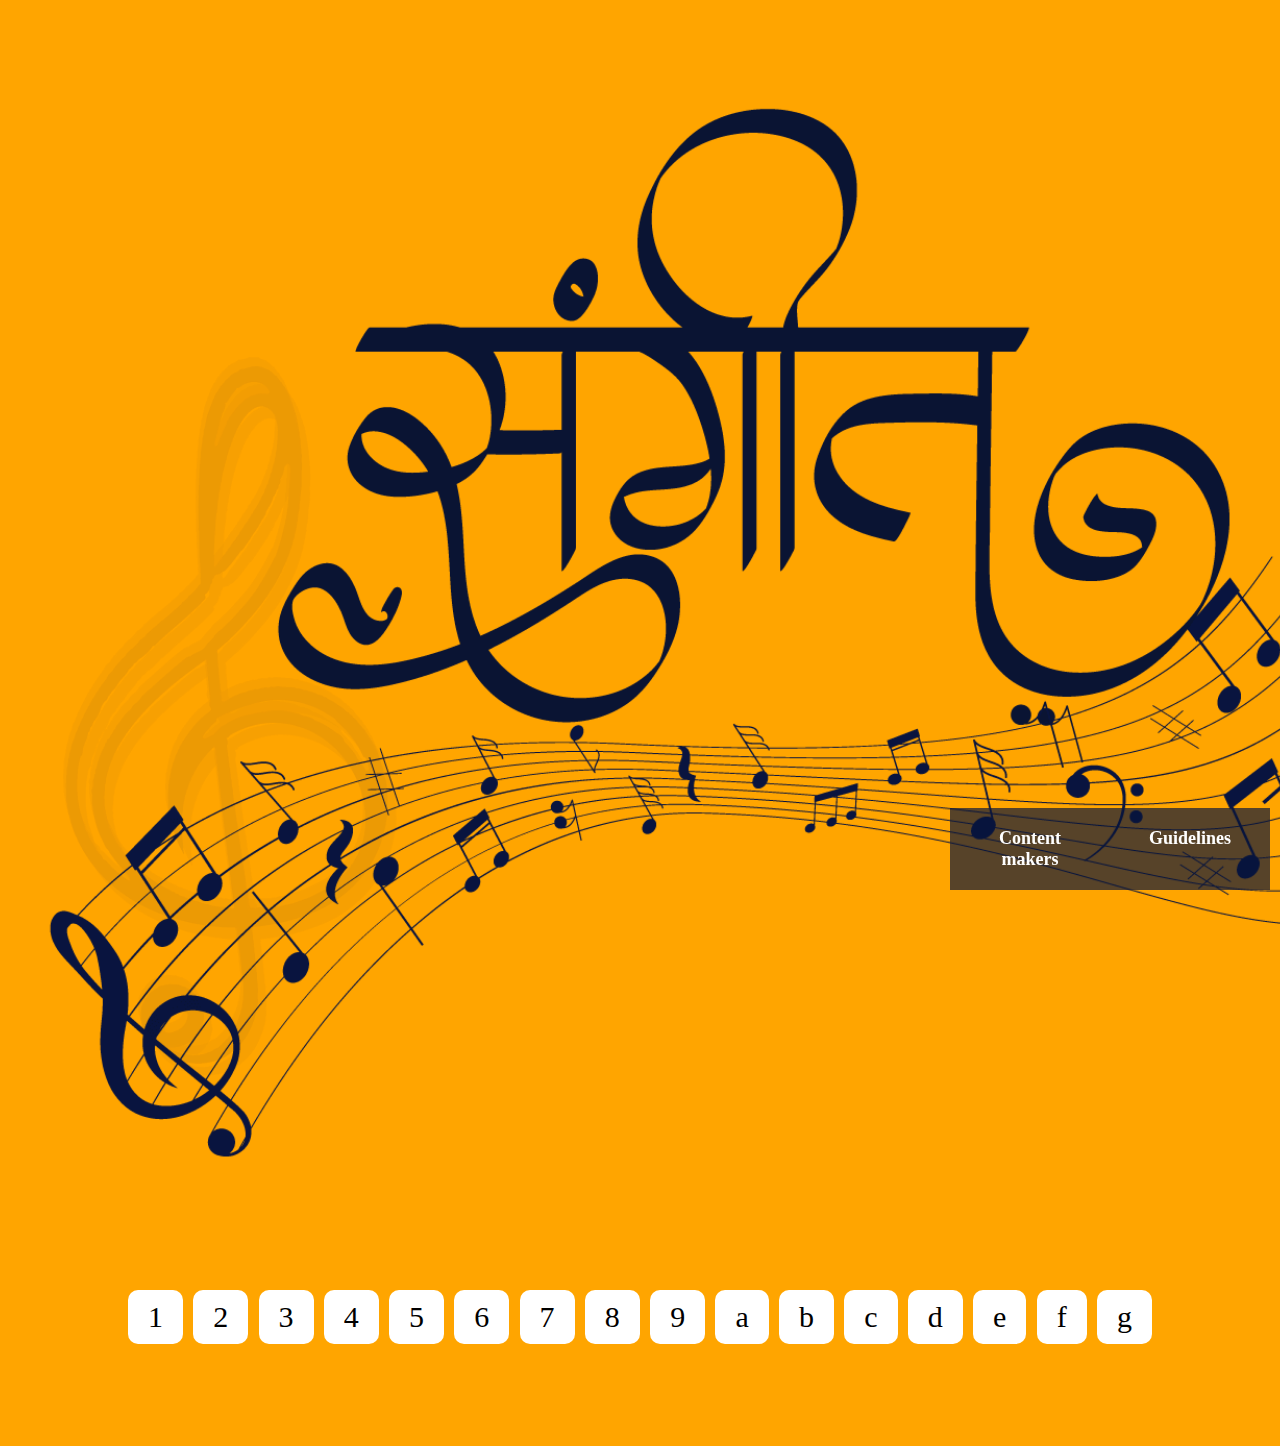
<file: index.html>
<!DOCTYPE html>
<html lang="en">
<head>
    <meta charset="UTF-8">
    <meta name="viewport" content="width=device-width, initial-scale=1.0">
    <link rel="icon" href="favicon1.png" type="image/x-icon">
    <title>संगीत</title>
<link rel="stylesheet" href="style.css">
</head>
<body >
    <header>
        <div id="makers">
            <a href="cont.html"><h4>Content makers</h4></a>
            <a href="guide.html"><h4>Guidelines</h4></a>
        </div>
        <div id="sangeet-logo">
            <img src="Sangeet.png" alt="">
        </div>
        
    </header>
    <ul>
        <div id="keys">        
        <li class="key" data-key="1">1</li>
        <li class="key" data-key="2">2</li>
        <li class="key" data-key="3">3</li>
        <li class="key" data-key="4">4</li>
        <li class="key" data-key="5">5</li>
        <li class="key" data-key="6">6</li>
        <li class="key" data-key="7">7</li>
        <li class="key" data-key="8">8</li>
        <li class="key" data-key="9">9</li>
        <li class="key" data-key="a">a</li>
        <li class="key" data-key="b">b</li>
        <li class="key" data-key="c">c</li>
        <li class="key" data-key="d">d</li>
        <li class="key" data-key="e">e</li>
        <li class="key" data-key="f">f</li>
        <li class="key" data-key="g">g</li>
    </ul>

</div>
</body>
<script>
    // function change_makers(){
    //     document.getElementById('makers').style.border="2px solid yellow"
    // }
    let keyPiano ={
        '1':'audio/1.mp3',
        '2':'audio/2.mp3',
        '3':'audio/3.mp3',
        '4':'audio/4.mp3',
        '5':'audio/5.mp3',
        '6':'audio/6.mp3',
        '7':'audio/7.mp3',
        '8':'audio/8.mp3',
        '9':'audio/9.mp3',
        'g':'audio/10.mp3',
        'a':'audio/a.mp3',
        'b':'audio/b.mp3',
        'c':'audio/c.mp3',
        'd':'audio/d.mp3',
        'e':'audio/e.mp3',
        'f':'audio/f.mp3',
        'g':'audio/g.mp3',

    };
 
    document.addEventListener('keydown',
    (event) => playPiano(event.key)
    );
    function playPiano(key){
        audio = new Audio(keyPiano[key]);
        audio.play();
    }

    
</script>
</html>
</file>
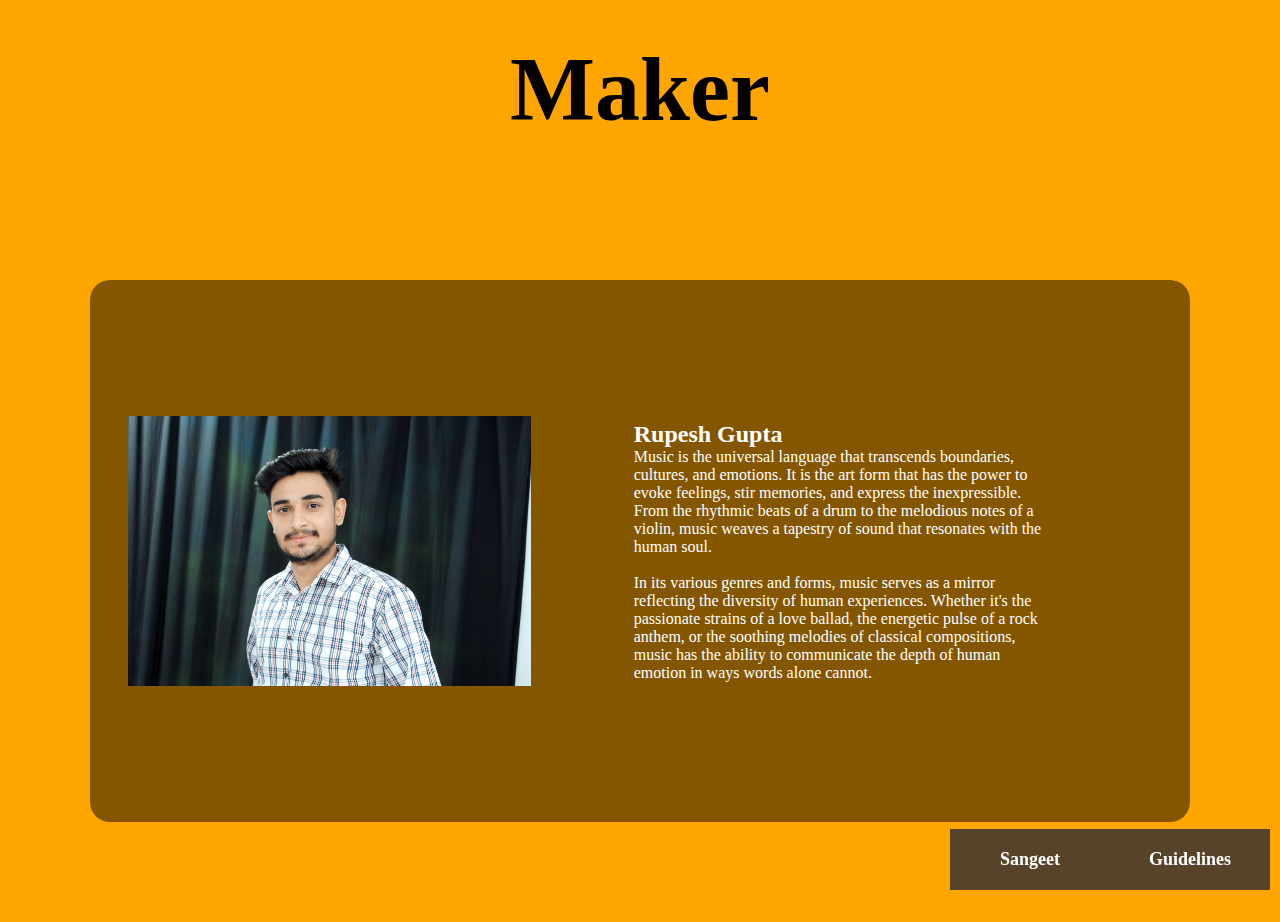
<file: cont.html>
<!DOCTYPE html>
<html lang="en">
<head>
    <meta charset="UTF-8">
    <meta name="viewport" content="width=device-width, initial-scale=1.0">
    <title>Document</title>
    <link rel="stylesheet" href="style.css">
</head>
<body>
    <header>
        <div id="makers">
            <a href="index.html"><h4>Sangeet</h4></a>
            <a href="guide.html"><h4>Guidelines</h4></a>
        </div>
        <h1 id="makers_head">Maker</h1>
    </header>
    <div id="main_sec">
       <div class="cand">
        <img src="ruparani.jpg" alt="">
        <div id="candi">
            <h2>Rupesh Gupta</h2>
            <p>Music is the universal language that transcends boundaries, cultures, and emotions. It is the art form that has the power to evoke feelings, stir memories, and express the inexpressible. From the rhythmic beats of a drum to the melodious notes of a violin, music weaves a tapestry of sound that resonates with the human soul. <br><br>

                In its various genres and forms, music serves as a mirror reflecting the diversity of human experiences. Whether it's the passionate strains of a love ballad, the energetic pulse of a rock anthem, or the soothing melodies of classical compositions, music has the ability to communicate the depth of human emotion in ways words alone cannot.</p>
        </div>
       </div>
    </div>
</body>
</html>
</file>
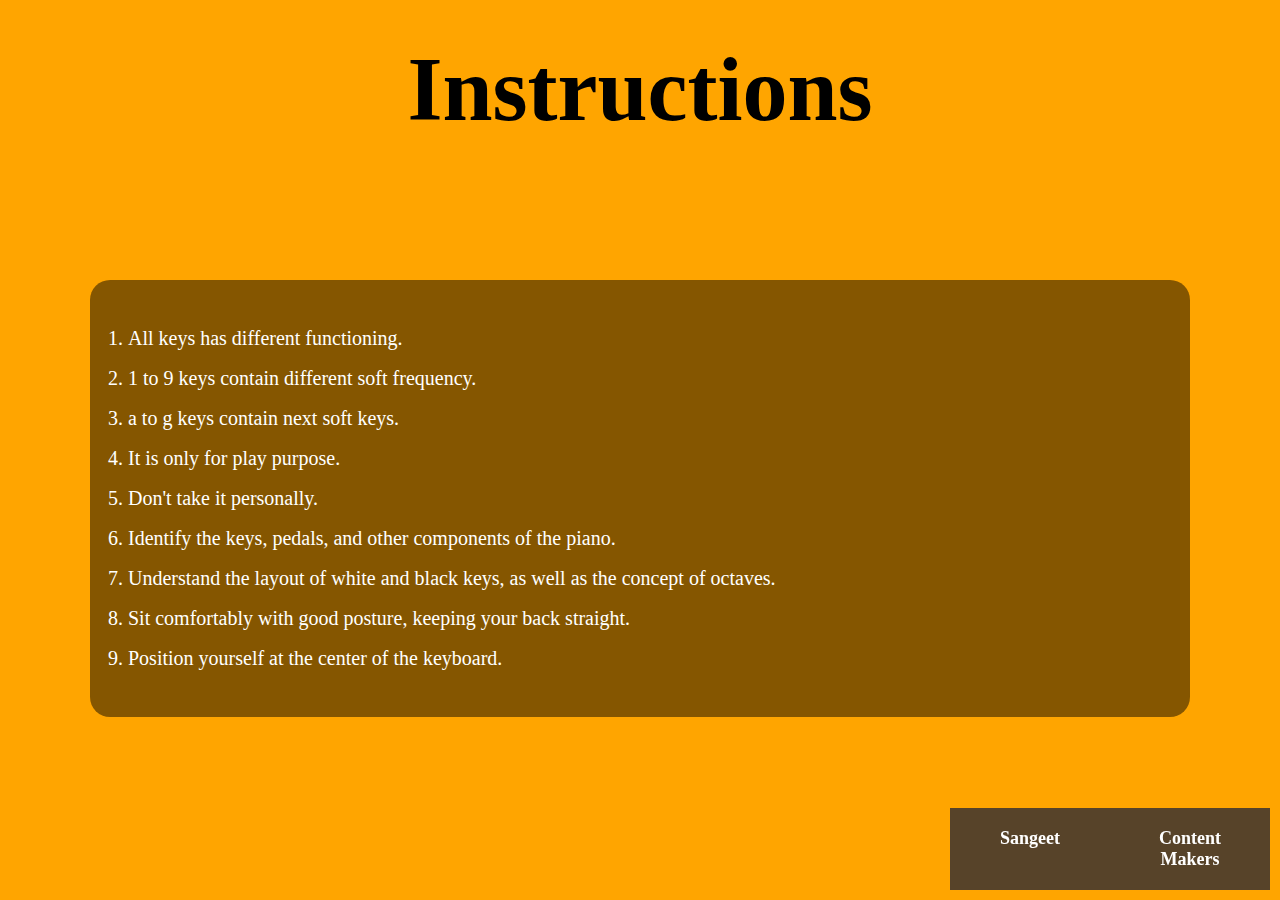
<file: guide.html>
<!DOCTYPE html>
<html lang="en">
<head>
    <meta charset="UTF-8">
    <meta name="viewport" content="width=device-width, initial-scale=1.0">
    <title>Document</title>
    <link rel="stylesheet" href="style.css">
    <style>
        ol{
            line-height: 40px;
            color: white;
            font-size: 20px;
        }
    </style>
</head>
<body>
    <header>
        <div id="makers">
            <a href="index.html"><h4>Sangeet</h4></a>
            <a href="cont.html"><h4>Content Makers</h4></a>
        </div>
        <h1 id="makers_head">Instructions</h1>
    </header>
    <div id="main_sec">
        <ol>
            <li>All keys has different functioning.</li>
            <li>1 to 9 keys contain different soft frequency.</li>
            <li>a to g keys contain next soft keys.</li>
            <li>It is only for play purpose.</li>
            <li>Don't take it personally.</li>
            <li>Identify the keys, pedals, and other components of the piano.</li>
            <li>Understand the layout of white and black keys, as well as the concept of octaves.</li>
            <li>Sit comfortably with good posture, keeping your back straight.</li>
            <li>Position yourself at the center of the keyboard.</li>
        </ol>
    </div>
</body>
</html>
</file>
<file: style.css>
*{
    margin: 0;
    padding: 0;
}
body{
    background-color: orange;
    
}
#sangeet-logo{
    display: block;
    text-align: center;
    padding: 90px 10px;
    font-family: 'Mr Dafoe', cursive;

}
#makers{
    position: fixed;
    display: flex;
    right: 0;
    bottom: 0;
    width: 25%;
    justify-content: space-between;
    background-color: rgba(8, 20, 60, 0.68);
    margin: 10px 10px;
}
#makers a{
    color: white;
    text-decoration: none;
    font-family: 'Pacifico', cursive;
    font-size: 18px;
    padding: 20px;
    text-align: center;
    width: 50%;
}
#makers a:hover{
    background-color:black;
}
#sangeet-logo img{
    height: 120vh;   
}
.key{
    display: inline-block;
    padding: 10px 20px;
    font-size: 30px;
    border-radius: 10px;
    background-color: white;
}
#keys{
    margin: 2% 10% 8% 10%;
    width: 80%;
    text-align: center;
    display: flex;
    justify-content: space-between;
}
#makers_head{
    display: block;
    text-align: center;
    padding: 3%;
    font-family: 'Carattere', cursive;
    font-size: 90px;
}
h2,p{
    color: white;
}
.cand{
    display: flex;
    justify-content: center;
    align-items: center;
}
.cand #candi{
    padding: 10%;

}
.cand img{
    height: 30vh;
}
#main_sec{
    /* height: 100vh; */
    width: 80%;
    margin: 100px 7%;
    border-radius: 20px;
    background-color: rgba(0, 0, 0, 0.477);
    padding: 3%;
}
</file>
